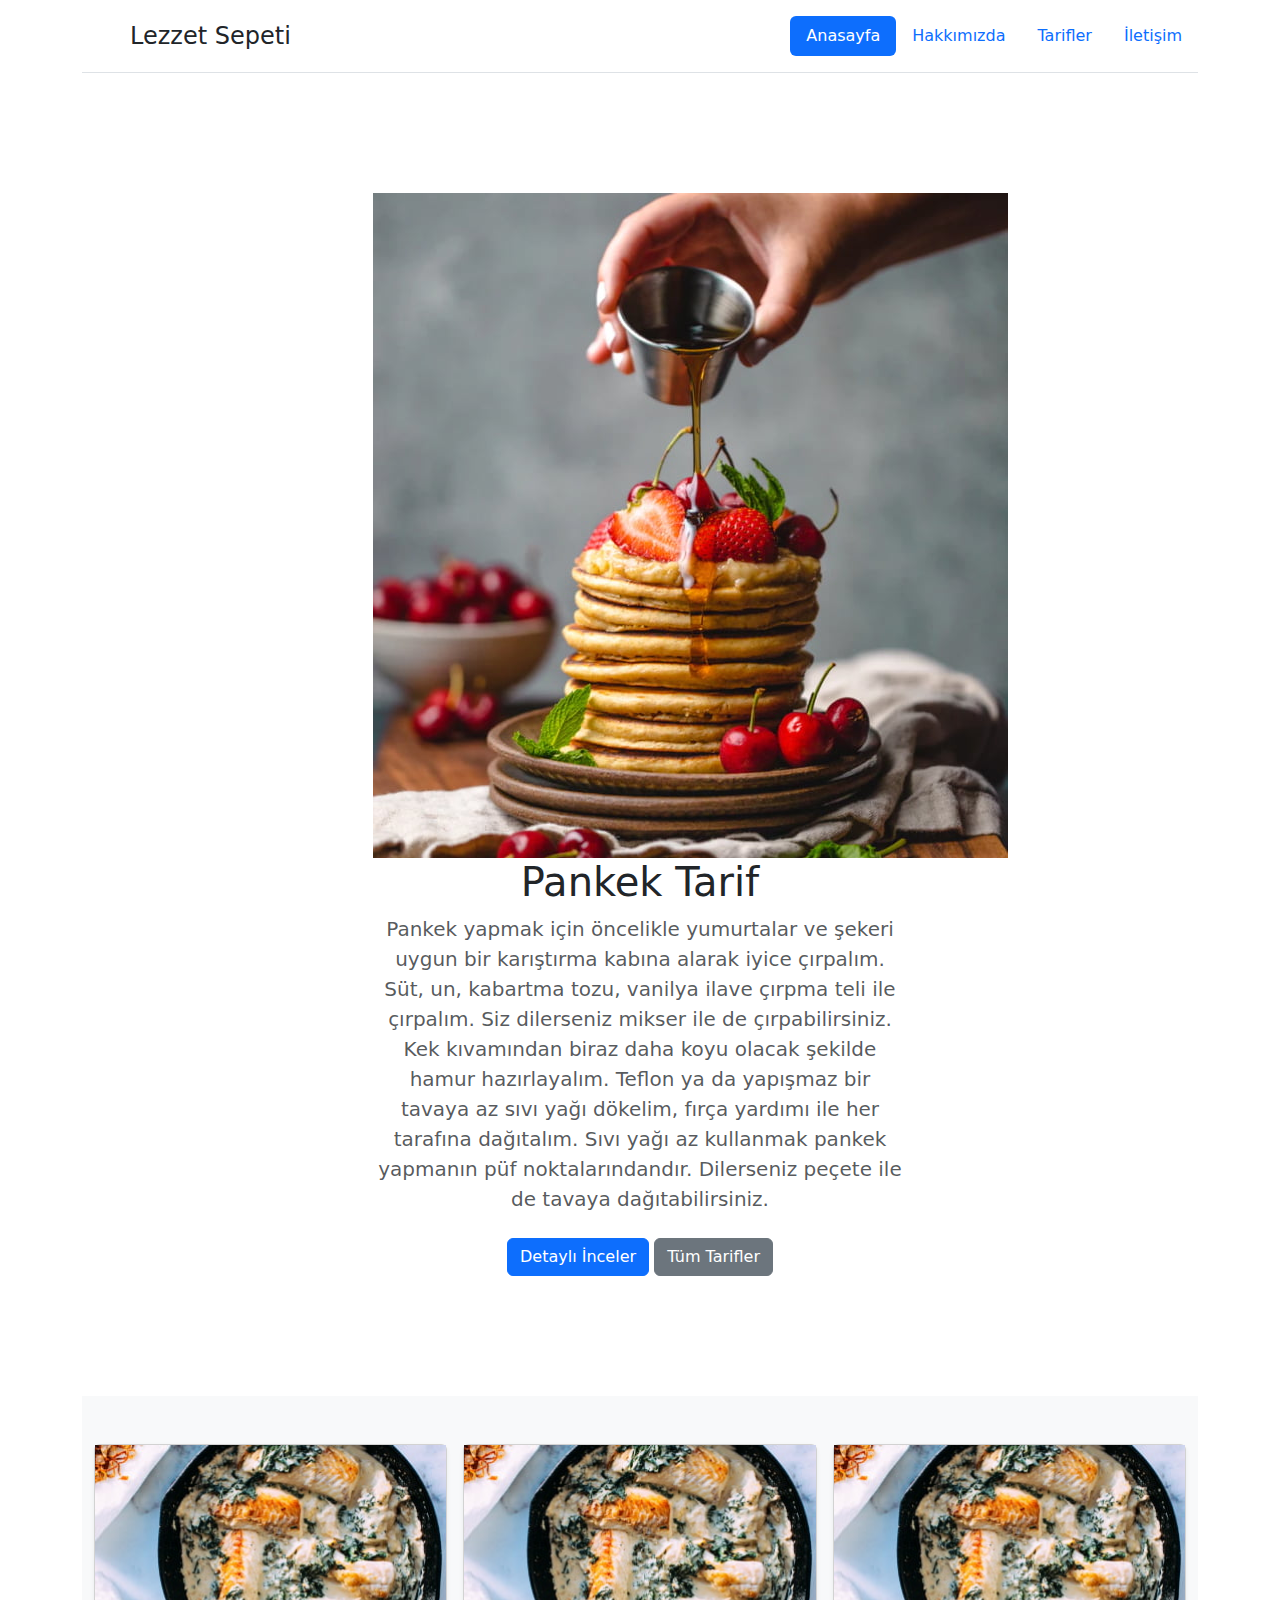
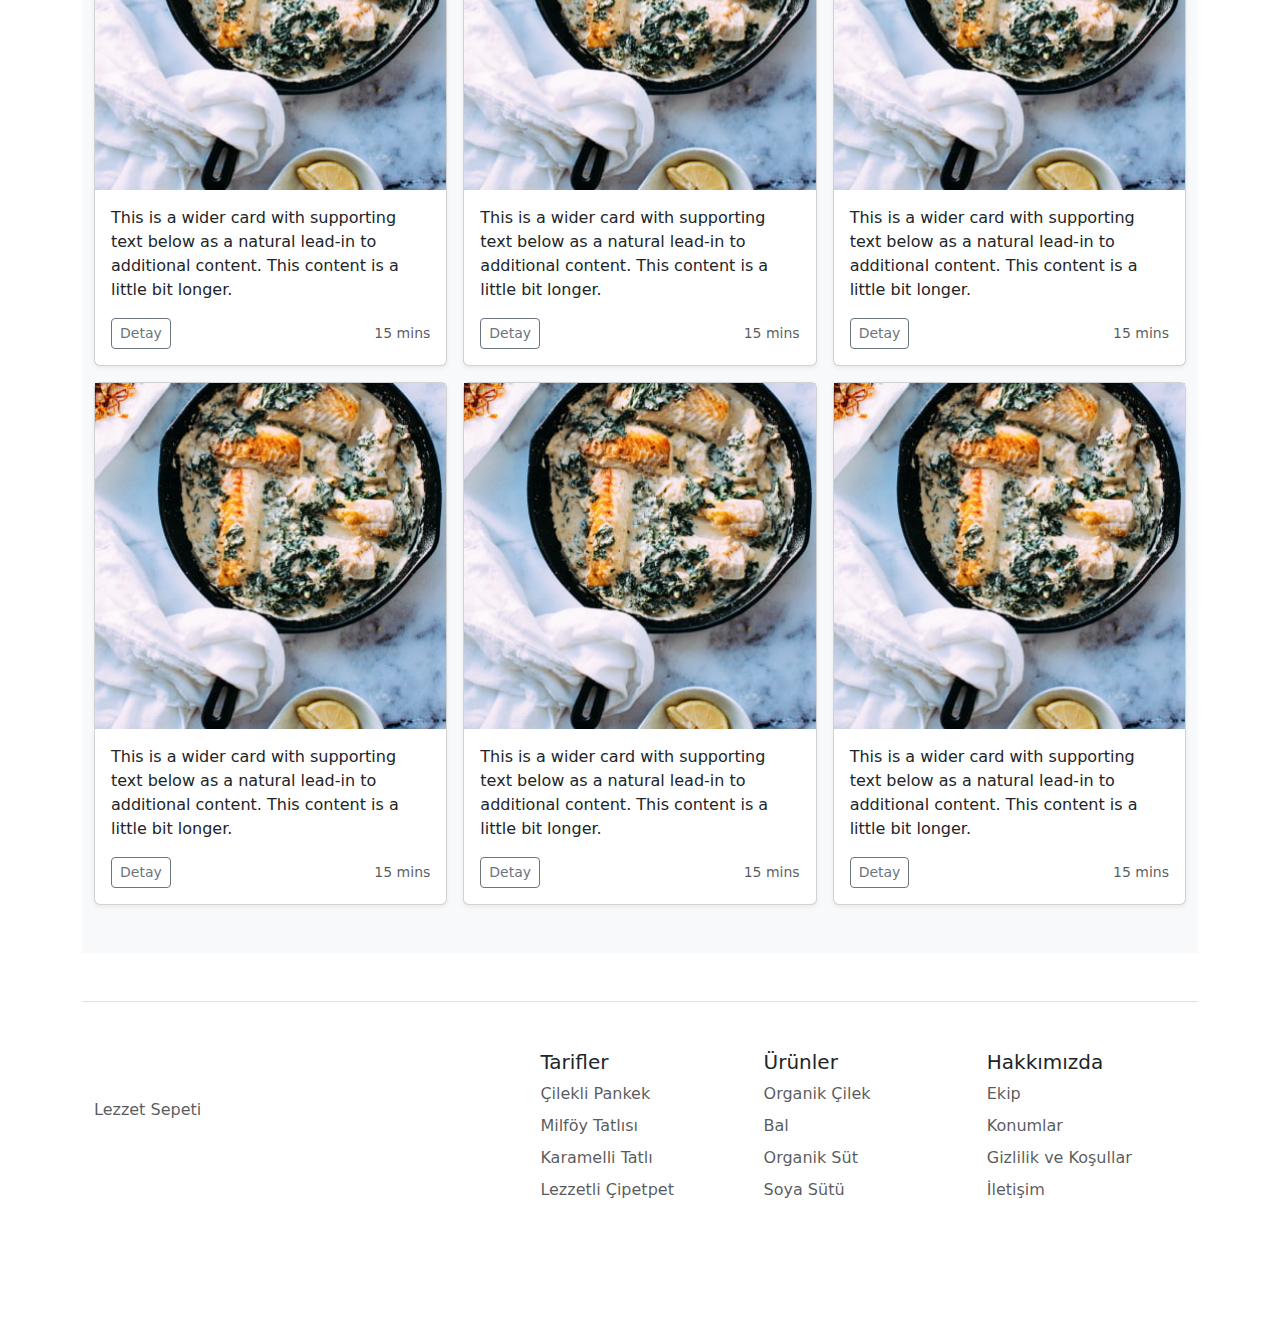
<file: index.html>
<!DOCTYPE html>
<html lang="tr">
<head>
    <meta charset="UTF-8">
    <meta http-equiv="X-UA-Compatible" content="IE=edge">
    <meta name="viewport" content="width=device-width, initial-scale=1.0">
    <link rel="stylesheet" href="css/bootstrap.min.css">
    <link rel="stylesheet" href="css/boostrap.css">
    <title>Anasayfa</title>
</head>
<body>
    <!-- container -->
    <div class="container">

        <!-- header -->
        <header class="d-flex flex-wrap justify-content-center py-3 mb-4 border-bottom">
            <a href="index.html" class="d-flex align-items-center mb-3 mb-md-0 me-md-auto text-dark text-decoration-none">
              <svg class="bi me-2" width="40" height="32"><use xlink:href="#bootstrap"></use></svg>
              <span class="fs-4">Lezzet Sepeti</span>
            </a>
      
            <ul class="nav nav-pills">
              <li class="nav-item"><a href="index.html" class="nav-link active" aria-current="page">Anasayfa</a></li>
              <li class="nav-item"><a href="#" class="nav-link">Hakkımızda</a></li>
              <li class="nav-item"><a href="tarifler.html" class="nav-link">Tarifler</a></li>
              <li class="nav-item"><a href="#" class="nav-link">İletişim</a></li>
            </ul>
        </header>
        <!-- header bitis -->

        <!-- main -->
        <main>

            <section class="py-5 text-center container">
                <div class="row py-lg-5">
                    <div class="col-lg-6 col-md-8 mx-auto">
                        <img src="img/pancake.jpg" alt="">
                        <h1 class="fw-light">Pankek Tarif</h1>
                        <p class="lead text-muted">Pankek yapmak için öncelikle yumurtalar ve şekeri uygun bir karıştırma kabına alarak iyice çırpalım.
                            Süt, un, kabartma tozu, vanilya ilave çırpma teli ile çırpalım. Siz dilerseniz mikser ile de çırpabilirsiniz. Kek kıvamından biraz daha koyu olacak şekilde hamur hazırlayalım.
                            Teflon ya da yapışmaz bir tavaya az sıvı yağı dökelim, fırça yardımı ile her tarafına dağıtalım. Sıvı yağı az kullanmak pankek yapmanın püf noktalarındandır. Dilerseniz peçete ile de tavaya dağıtabilirsiniz.
                        </p>
                        <p>
                            <a href="#" class="btn btn-primary my-2">Detaylı İnceler</a>
                            <a href="#" class="btn btn-secondary my-2">Tüm Tarifler</a>
                        </p>
                    </div>
                </div>
            </section>
          
            <div class="album py-5 bg-light">
                <div class="container">
                    <div class="row row-cols-1 row-cols-sm-2 row-cols-md-3 g-3">
            
                        <div class="col">
                            <div class="card shadow-sm">
                                <img src="img/alfredo-sauce.jpg" alt="">
                                <div class="card-body">
                                    <p class="card-text">This is a wider card with supporting text below as a natural lead-in to additional content. This content is a little bit longer.</p>
                                    <div class="d-flex justify-content-between align-items-center">
                                        <div class="btn-group">
                                            <button type="button" class="btn btn-sm btn-outline-secondary">Detay</button>
                                        </div>
                                        <small class="text-muted">15 mins</small>
                                    </div>
                                </div>
                            </div>
                        </div>

                        <div class="col">
                            <div class="card shadow-sm">
                                <img src="img/alfredo-sauce.jpg" alt="">
                                <div class="card-body">
                                    <p class="card-text">This is a wider card with supporting text below as a natural lead-in to additional content. This content is a little bit longer.</p>
                                    <div class="d-flex justify-content-between align-items-center">
                                        <div class="btn-group">
                                            <button type="button" class="btn btn-sm btn-outline-secondary">Detay</button>
                                        </div>
                                        <small class="text-muted">15 mins</small>
                                    </div>
                                </div>
                            </div>
                        </div>

                        <div class="col">
                            <div class="card shadow-sm">
                                <img src="img/alfredo-sauce.jpg" alt="">
                                <div class="card-body">
                                    <p class="card-text">This is a wider card with supporting text below as a natural lead-in to additional content. This content is a little bit longer.</p>
                                    <div class="d-flex justify-content-between align-items-center">
                                        <div class="btn-group">
                                            <button type="button" class="btn btn-sm btn-outline-secondary">Detay</button>
                                        </div>
                                        <small class="text-muted">15 mins</small>
                                    </div>
                                </div>
                            </div>
                        </div>
                
                        <div class="col">
                            <div class="card shadow-sm">
                                <img src="img/alfredo-sauce.jpg" alt="">
                                <div class="card-body">
                                    <p class="card-text">This is a wider card with supporting text below as a natural lead-in to additional content. This content is a little bit longer.</p>
                                    <div class="d-flex justify-content-between align-items-center">
                                        <div class="btn-group">
                                            <button type="button" class="btn btn-sm btn-outline-secondary">Detay</button>
                                        </div>
                                        <small class="text-muted">15 mins</small>
                                    </div>
                                </div>
                            </div>
                        </div>

                        <div class="col">
                            <div class="card shadow-sm">
                                <img src="img/alfredo-sauce.jpg" alt="">
                                <div class="card-body">
                                    <p class="card-text">This is a wider card with supporting text below as a natural lead-in to additional content. This content is a little bit longer.</p>
                                    <div class="d-flex justify-content-between align-items-center">
                                        <div class="btn-group">
                                            <button type="button" class="btn btn-sm btn-outline-secondary">Detay</button>
                                        </div>
                                        <small class="text-muted">15 mins</small>
                                    </div>
                                </div>
                            </div>
                        </div>
                        <div class="col">
                            <div class="card shadow-sm">
                                <img src="img/alfredo-sauce.jpg" alt="">
                                <div class="card-body">
                                    <p class="card-text">This is a wider card with supporting text below as a natural lead-in to additional content. This content is a little bit longer.</p>
                                    <div class="d-flex justify-content-between align-items-center">
                                        <div class="btn-group">
                                            <button type="button" class="btn btn-sm btn-outline-secondary">Detay</button>
                                        </div>
                                        <small class="text-muted">15 mins</small>
                                    </div>
                                </div>
                            </div>
                        </div>
                    
                    </div>
                </div>
            </div>

        </main>
        <!-- main bitis -->

        <!-- footer -->
        <footer class="row row-cols-1 row-cols-sm-2 row-cols-md-5 py-5 my-5 border-top m-auto">
            <div class="col mb-3">
              <a href="/" class="d-flex align-items-center mb-3 link-dark text-decoration-none">
                <svg class="bi me-2" width="40" height="32"><use xlink:href="#bootstrap"></use></svg>
              </a>
              <p class="text-muted">Lezzet Sepeti</p>
            </div>
        
            <div class="col mb-3">
        
            </div>
        
            <div class="col mb-3">
              <h5>Tarifler</h5>

              <ul class="nav flex-column">
                <li class="nav-item mb-2"><a href="#" class="nav-link p-0 text-muted">Çilekli Pankek</a></li>
                <li class="nav-item mb-2"><a href="#" class="nav-link p-0 text-muted">Milföy Tatlısı</a></li>
                <li class="nav-item mb-2"><a href="#" class="nav-link p-0 text-muted">Karamelli Tatlı</a></li>
                <li class="nav-item mb-2"><a href="#" class="nav-link p-0 text-muted">Lezzetli Çipetpet</a></li>
              </ul>
            </div>
        
            <div class="col mb-3">
              <h5>Ürünler</h5>

              <ul class="nav flex-column">
                <li class="nav-item mb-2"><a href="#" class="nav-link p-0 text-muted">Organik Çilek</a></li>
                <li class="nav-item mb-2"><a href="#" class="nav-link p-0 text-muted">Bal</a></li>
                <li class="nav-item mb-2"><a href="#" class="nav-link p-0 text-muted">Organik Süt</a></li>
                <li class="nav-item mb-2"><a href="#" class="nav-link p-0 text-muted">Soya Sütü</a></li>
              </ul>
            </div>
        
            <div class="col mb-3">
              <h5>Hakkımızda</h5>

              <ul class="nav flex-column">
                <li class="nav-item mb-2"><a href="#" class="nav-link p-0 text-muted">Ekip</a></li>
                <li class="nav-item mb-2"><a href="#" class="nav-link p-0 text-muted">Konumlar</a></li>
                <li class="nav-item mb-2"><a href="#" class="nav-link p-0 text-muted">Gizlilik ve Koşullar</a></li>
                <li class="nav-item mb-2"><a href="#" class="nav-link p-0 text-muted">İletişim</a></li>
              </ul>
            </div>
        </footer>
        <!-- footer bitis -->

    </div>
    <!-- container bitis-->
    
</body>
</html>
</file>
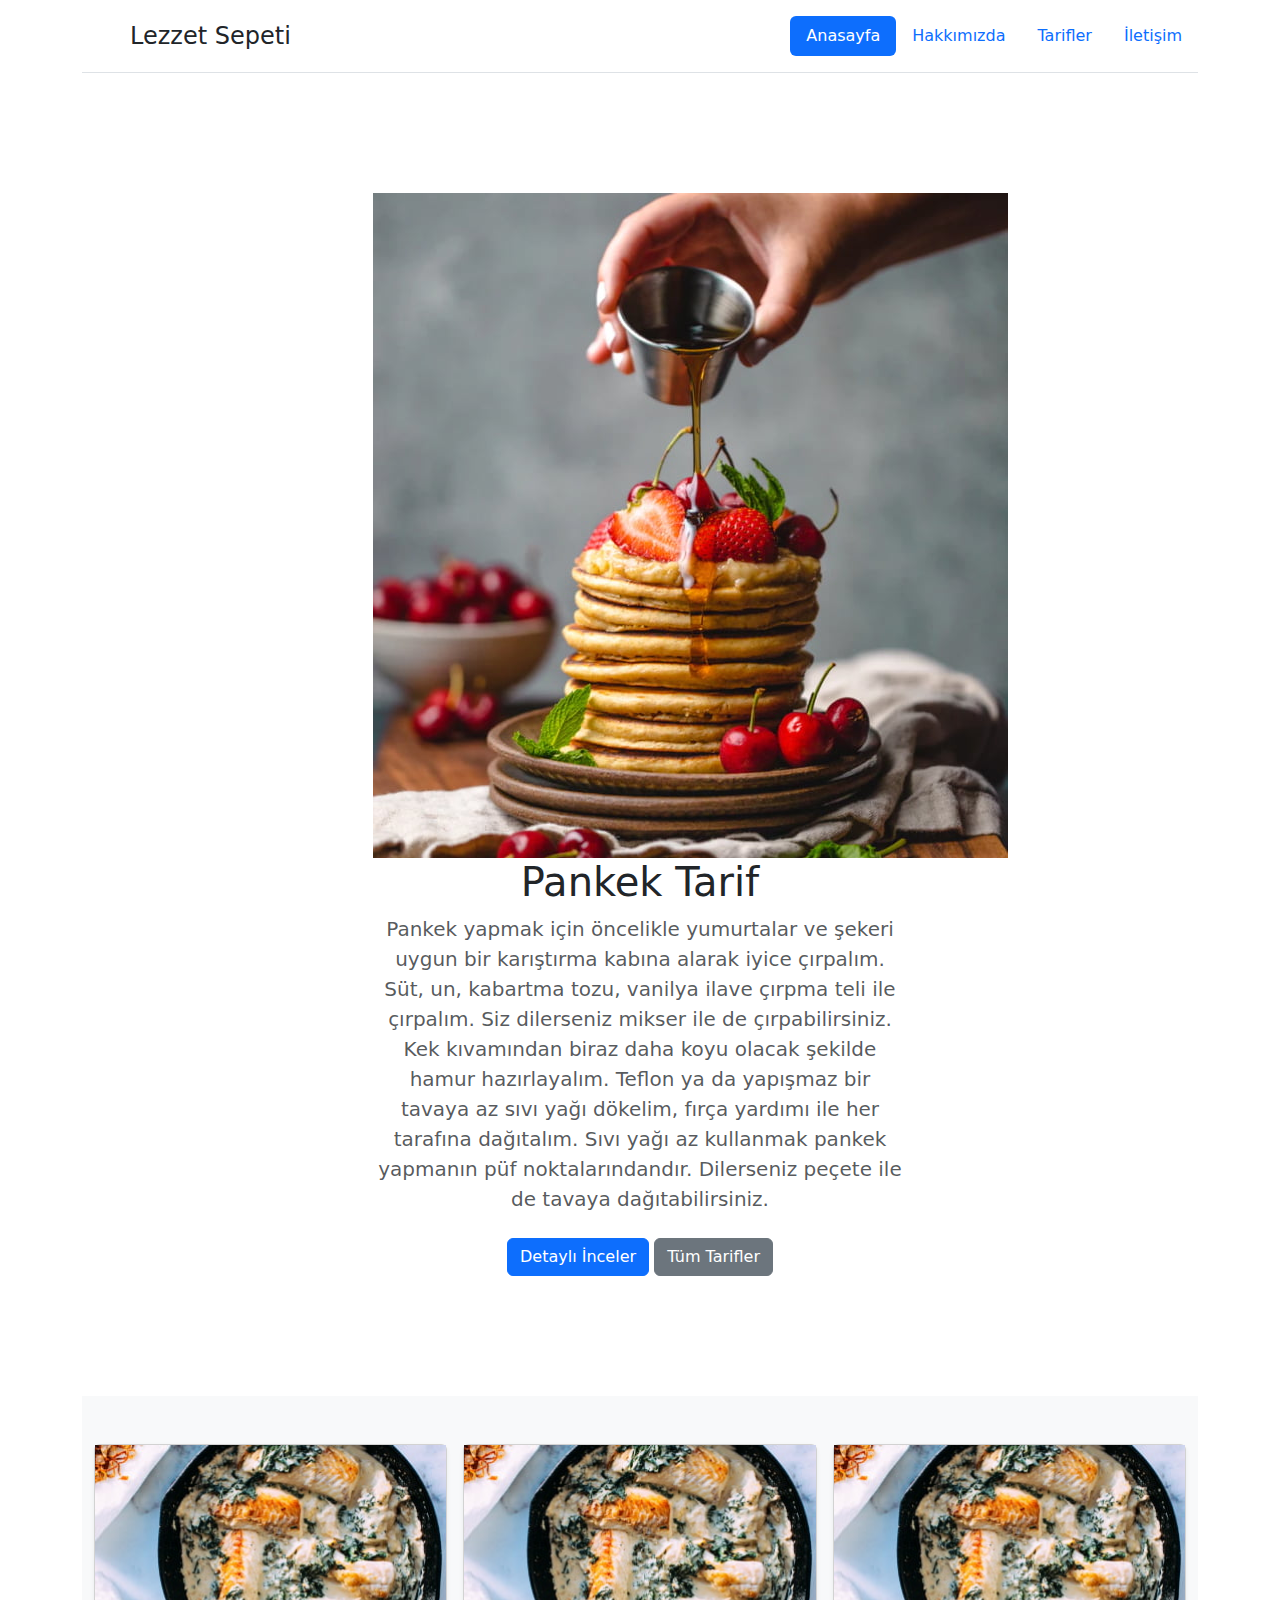
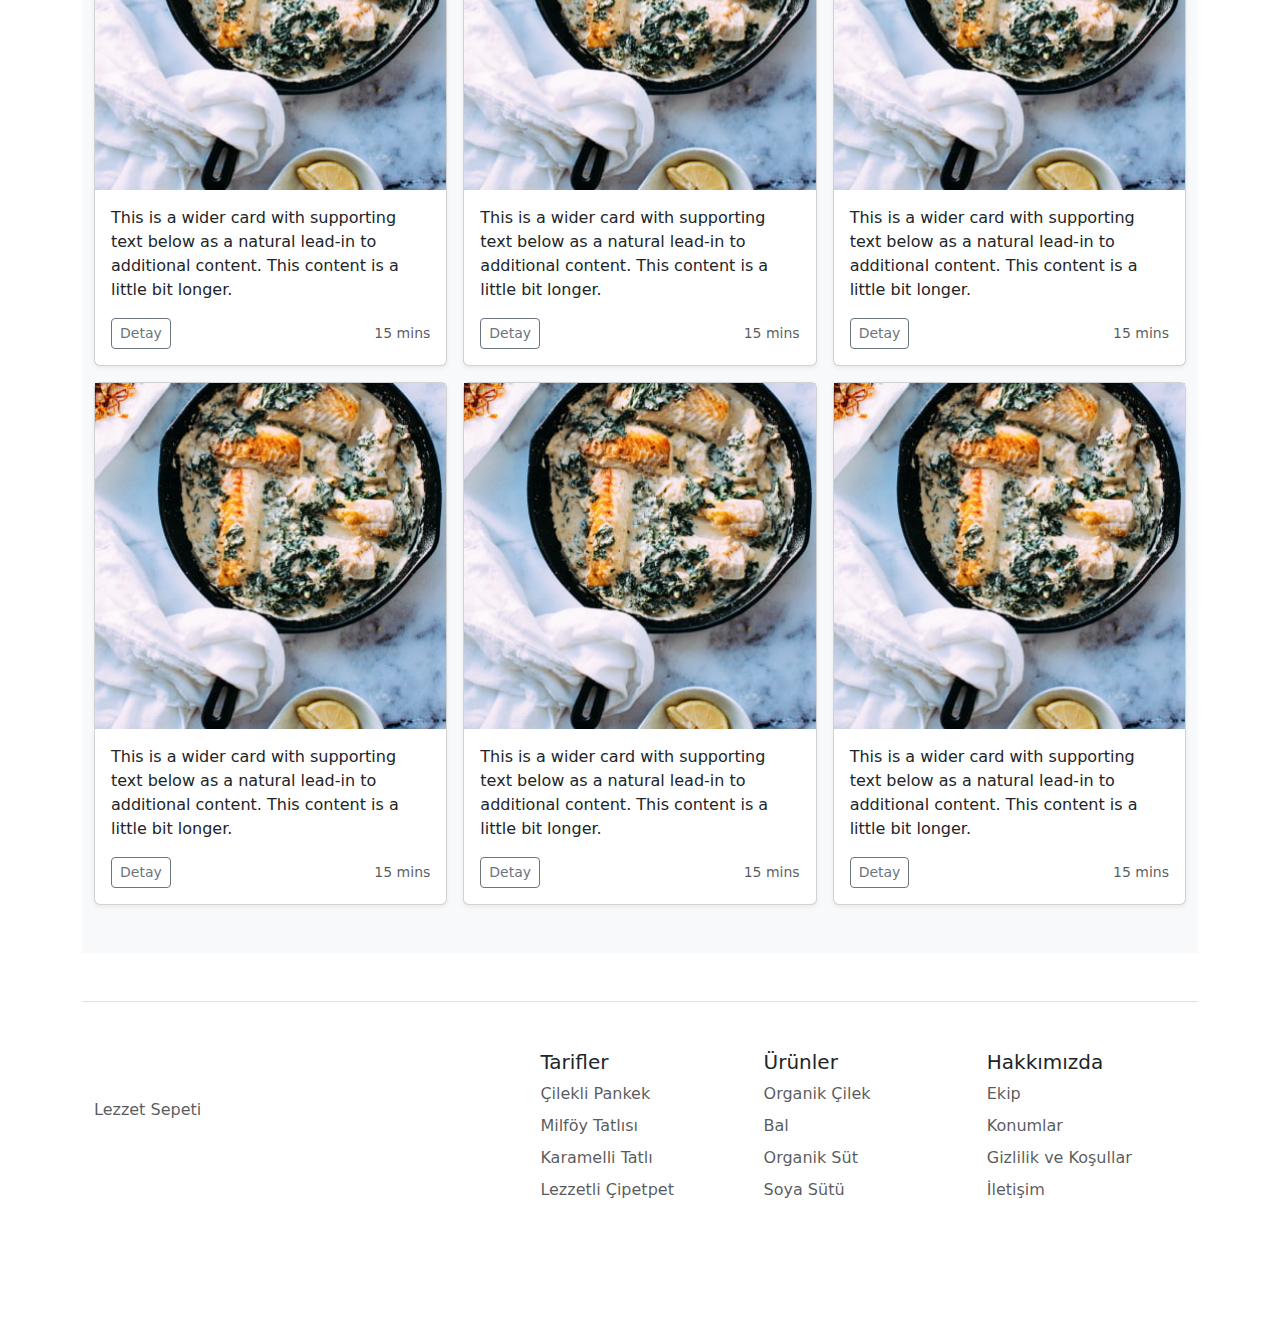
<file: anasayfa.html>
<!DOCTYPE html>
<html lang="tr">
<head>
    <meta charset="UTF-8">
    <meta http-equiv="X-UA-Compatible" content="IE=edge">
    <meta name="viewport" content="width=device-width, initial-scale=1.0">
    <link rel="stylesheet" href="css/bootstrap.min.css">
    <link rel="stylesheet" href="css/boostrap.css">
    <title>Anasayfa</title>
</head>
<body>
    <!-- container -->
    <div class="container">

        <!-- header -->
        <header class="d-flex flex-wrap justify-content-center py-3 mb-4 border-bottom">
            <a href="anasayfa.html" class="d-flex align-items-center mb-3 mb-md-0 me-md-auto text-dark text-decoration-none">
              <svg class="bi me-2" width="40" height="32"><use xlink:href="#bootstrap"></use></svg>
              <span class="fs-4">Lezzet Sepeti</span>
            </a>
      
            <ul class="nav nav-pills">
              <li class="nav-item"><a href="anasayfa.html" class="nav-link active" aria-current="page">Anasayfa</a></li>
              <li class="nav-item"><a href="#" class="nav-link">Hakkımızda</a></li>
              <li class="nav-item"><a href="tarifler.html" class="nav-link">Tarifler</a></li>
              <li class="nav-item"><a href="#" class="nav-link">İletişim</a></li>
            </ul>
        </header>
        <!-- header bitis -->

        <!-- main -->
        <main>

            <section class="py-5 text-center container">
                <div class="row py-lg-5">
                    <div class="col-lg-6 col-md-8 mx-auto">
                        <img src="img/pancake.jpg" alt="">
                        <h1 class="fw-light">Pankek Tarif</h1>
                        <p class="lead text-muted">Pankek yapmak için öncelikle yumurtalar ve şekeri uygun bir karıştırma kabına alarak iyice çırpalım.
                            Süt, un, kabartma tozu, vanilya ilave çırpma teli ile çırpalım. Siz dilerseniz mikser ile de çırpabilirsiniz. Kek kıvamından biraz daha koyu olacak şekilde hamur hazırlayalım.
                            Teflon ya da yapışmaz bir tavaya az sıvı yağı dökelim, fırça yardımı ile her tarafına dağıtalım. Sıvı yağı az kullanmak pankek yapmanın püf noktalarındandır. Dilerseniz peçete ile de tavaya dağıtabilirsiniz.
                        </p>
                        <p>
                            <a href="#" class="btn btn-primary my-2">Detaylı İnceler</a>
                            <a href="#" class="btn btn-secondary my-2">Tüm Tarifler</a>
                        </p>
                    </div>
                </div>
            </section>
          
            <div class="album py-5 bg-light">
                <div class="container">
                    <div class="row row-cols-1 row-cols-sm-2 row-cols-md-3 g-3">
            
                        <div class="col">
                            <div class="card shadow-sm">
                                <img src="img/alfredo-sauce.jpg" alt="">
                                <div class="card-body">
                                    <p class="card-text">This is a wider card with supporting text below as a natural lead-in to additional content. This content is a little bit longer.</p>
                                    <div class="d-flex justify-content-between align-items-center">
                                        <div class="btn-group">
                                            <button type="button" class="btn btn-sm btn-outline-secondary">Detay</button>
                                        </div>
                                        <small class="text-muted">15 mins</small>
                                    </div>
                                </div>
                            </div>
                        </div>

                        <div class="col">
                            <div class="card shadow-sm">
                                <img src="img/alfredo-sauce.jpg" alt="">
                                <div class="card-body">
                                    <p class="card-text">This is a wider card with supporting text below as a natural lead-in to additional content. This content is a little bit longer.</p>
                                    <div class="d-flex justify-content-between align-items-center">
                                        <div class="btn-group">
                                            <button type="button" class="btn btn-sm btn-outline-secondary">Detay</button>
                                        </div>
                                        <small class="text-muted">15 mins</small>
                                    </div>
                                </div>
                            </div>
                        </div>

                        <div class="col">
                            <div class="card shadow-sm">
                                <img src="img/alfredo-sauce.jpg" alt="">
                                <div class="card-body">
                                    <p class="card-text">This is a wider card with supporting text below as a natural lead-in to additional content. This content is a little bit longer.</p>
                                    <div class="d-flex justify-content-between align-items-center">
                                        <div class="btn-group">
                                            <button type="button" class="btn btn-sm btn-outline-secondary">Detay</button>
                                        </div>
                                        <small class="text-muted">15 mins</small>
                                    </div>
                                </div>
                            </div>
                        </div>
                
                        <div class="col">
                            <div class="card shadow-sm">
                                <img src="img/alfredo-sauce.jpg" alt="">
                                <div class="card-body">
                                    <p class="card-text">This is a wider card with supporting text below as a natural lead-in to additional content. This content is a little bit longer.</p>
                                    <div class="d-flex justify-content-between align-items-center">
                                        <div class="btn-group">
                                            <button type="button" class="btn btn-sm btn-outline-secondary">Detay</button>
                                        </div>
                                        <small class="text-muted">15 mins</small>
                                    </div>
                                </div>
                            </div>
                        </div>

                        <div class="col">
                            <div class="card shadow-sm">
                                <img src="img/alfredo-sauce.jpg" alt="">
                                <div class="card-body">
                                    <p class="card-text">This is a wider card with supporting text below as a natural lead-in to additional content. This content is a little bit longer.</p>
                                    <div class="d-flex justify-content-between align-items-center">
                                        <div class="btn-group">
                                            <button type="button" class="btn btn-sm btn-outline-secondary">Detay</button>
                                        </div>
                                        <small class="text-muted">15 mins</small>
                                    </div>
                                </div>
                            </div>
                        </div>
                        <div class="col">
                            <div class="card shadow-sm">
                                <img src="img/alfredo-sauce.jpg" alt="">
                                <div class="card-body">
                                    <p class="card-text">This is a wider card with supporting text below as a natural lead-in to additional content. This content is a little bit longer.</p>
                                    <div class="d-flex justify-content-between align-items-center">
                                        <div class="btn-group">
                                            <button type="button" class="btn btn-sm btn-outline-secondary">Detay</button>
                                        </div>
                                        <small class="text-muted">15 mins</small>
                                    </div>
                                </div>
                            </div>
                        </div>
                    
                    </div>
                </div>
            </div>

        </main>
        <!-- main bitis -->

        <!-- footer -->
        <footer class="row row-cols-1 row-cols-sm-2 row-cols-md-5 py-5 my-5 border-top m-auto">
            <div class="col mb-3">
              <a href="/" class="d-flex align-items-center mb-3 link-dark text-decoration-none">
                <svg class="bi me-2" width="40" height="32"><use xlink:href="#bootstrap"></use></svg>
              </a>
              <p class="text-muted">Lezzet Sepeti</p>
            </div>
        
            <div class="col mb-3">
        
            </div>
        
            <div class="col mb-3">
              <h5>Tarifler</h5>

              <ul class="nav flex-column">
                <li class="nav-item mb-2"><a href="#" class="nav-link p-0 text-muted">Çilekli Pankek</a></li>
                <li class="nav-item mb-2"><a href="#" class="nav-link p-0 text-muted">Milföy Tatlısı</a></li>
                <li class="nav-item mb-2"><a href="#" class="nav-link p-0 text-muted">Karamelli Tatlı</a></li>
                <li class="nav-item mb-2"><a href="#" class="nav-link p-0 text-muted">Lezzetli Çipetpet</a></li>
              </ul>
            </div>
        
            <div class="col mb-3">
              <h5>Ürünler</h5>

              <ul class="nav flex-column">
                <li class="nav-item mb-2"><a href="#" class="nav-link p-0 text-muted">Organik Çilek</a></li>
                <li class="nav-item mb-2"><a href="#" class="nav-link p-0 text-muted">Bal</a></li>
                <li class="nav-item mb-2"><a href="#" class="nav-link p-0 text-muted">Organik Süt</a></li>
                <li class="nav-item mb-2"><a href="#" class="nav-link p-0 text-muted">Soya Sütü</a></li>
              </ul>
            </div>
        
            <div class="col mb-3">
              <h5>Hakkımızda</h5>

              <ul class="nav flex-column">
                <li class="nav-item mb-2"><a href="#" class="nav-link p-0 text-muted">Ekip</a></li>
                <li class="nav-item mb-2"><a href="#" class="nav-link p-0 text-muted">Konumlar</a></li>
                <li class="nav-item mb-2"><a href="#" class="nav-link p-0 text-muted">Gizlilik ve Koşullar</a></li>
                <li class="nav-item mb-2"><a href="#" class="nav-link p-0 text-muted">İletişim</a></li>
              </ul>
            </div>
        </footer>
        <!-- footer bitis -->

    </div>
    <!-- container bitis-->
    
</body>
</html>
</file>
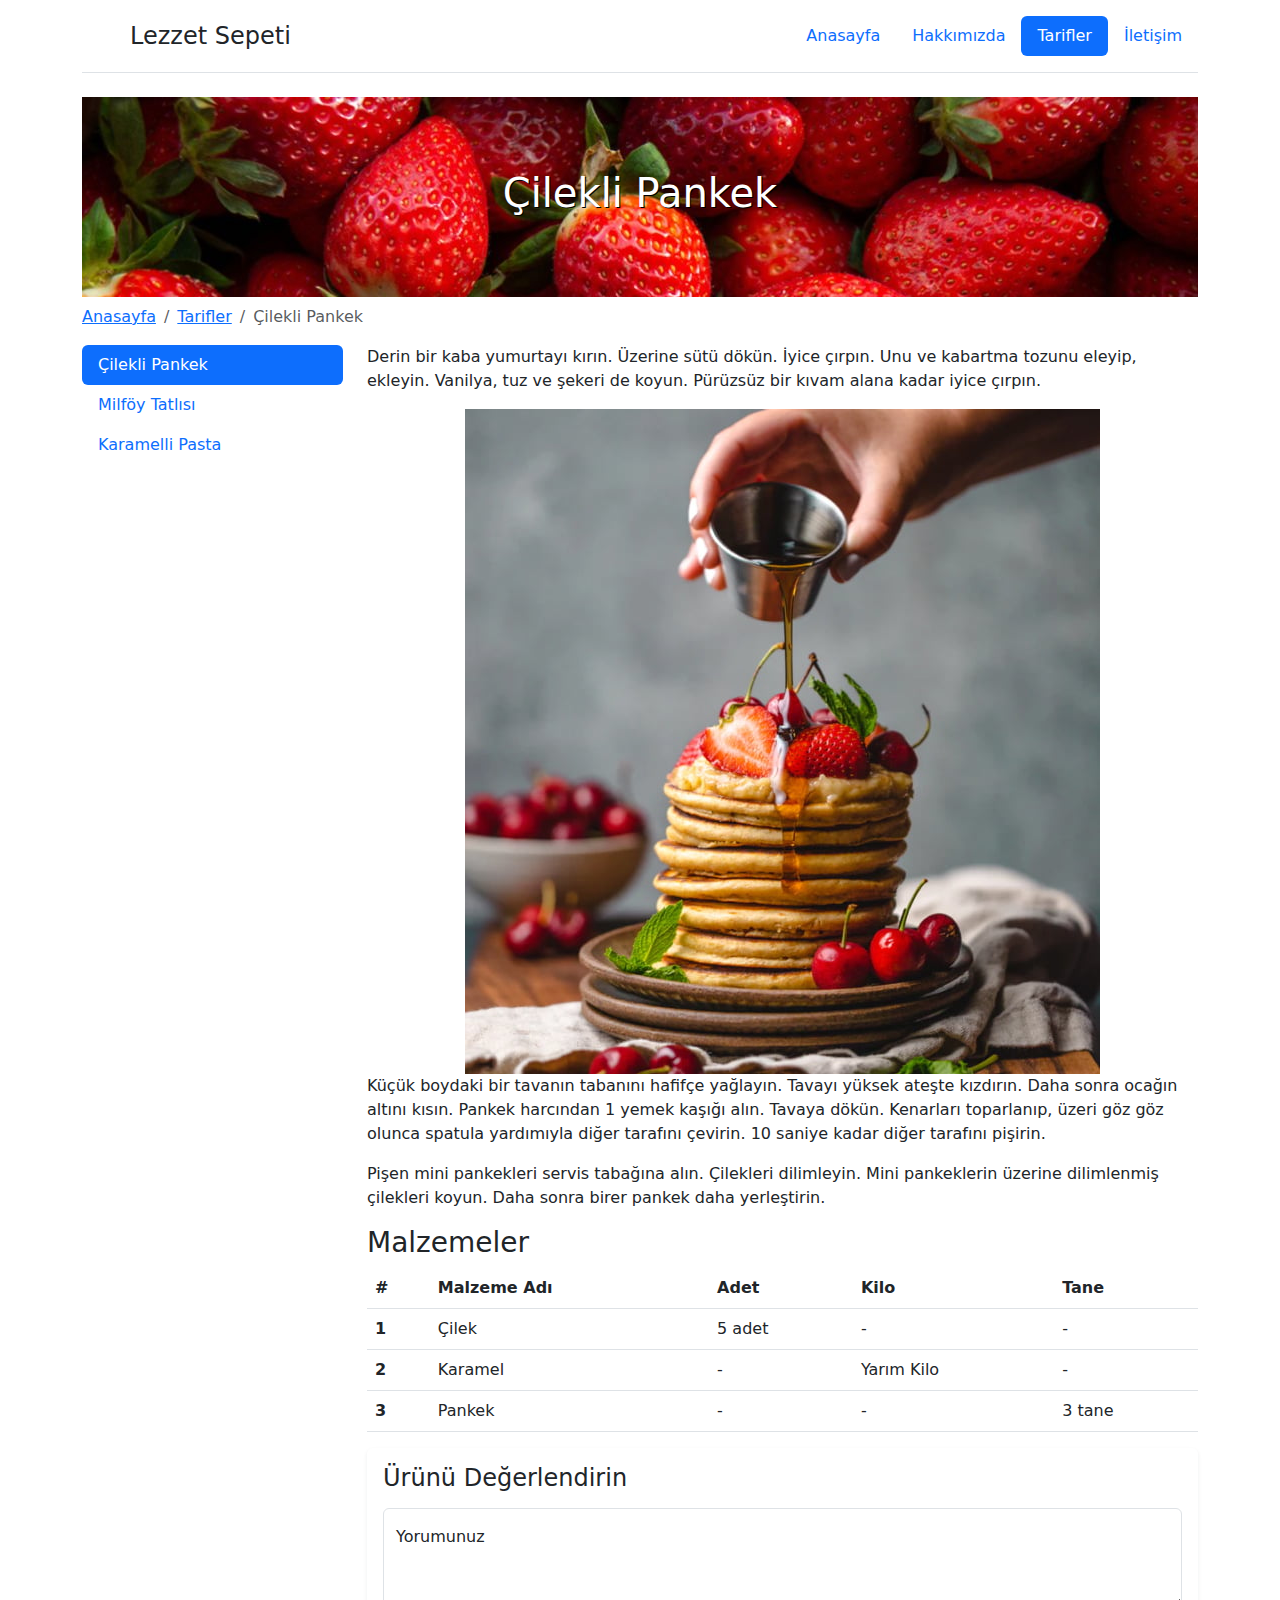
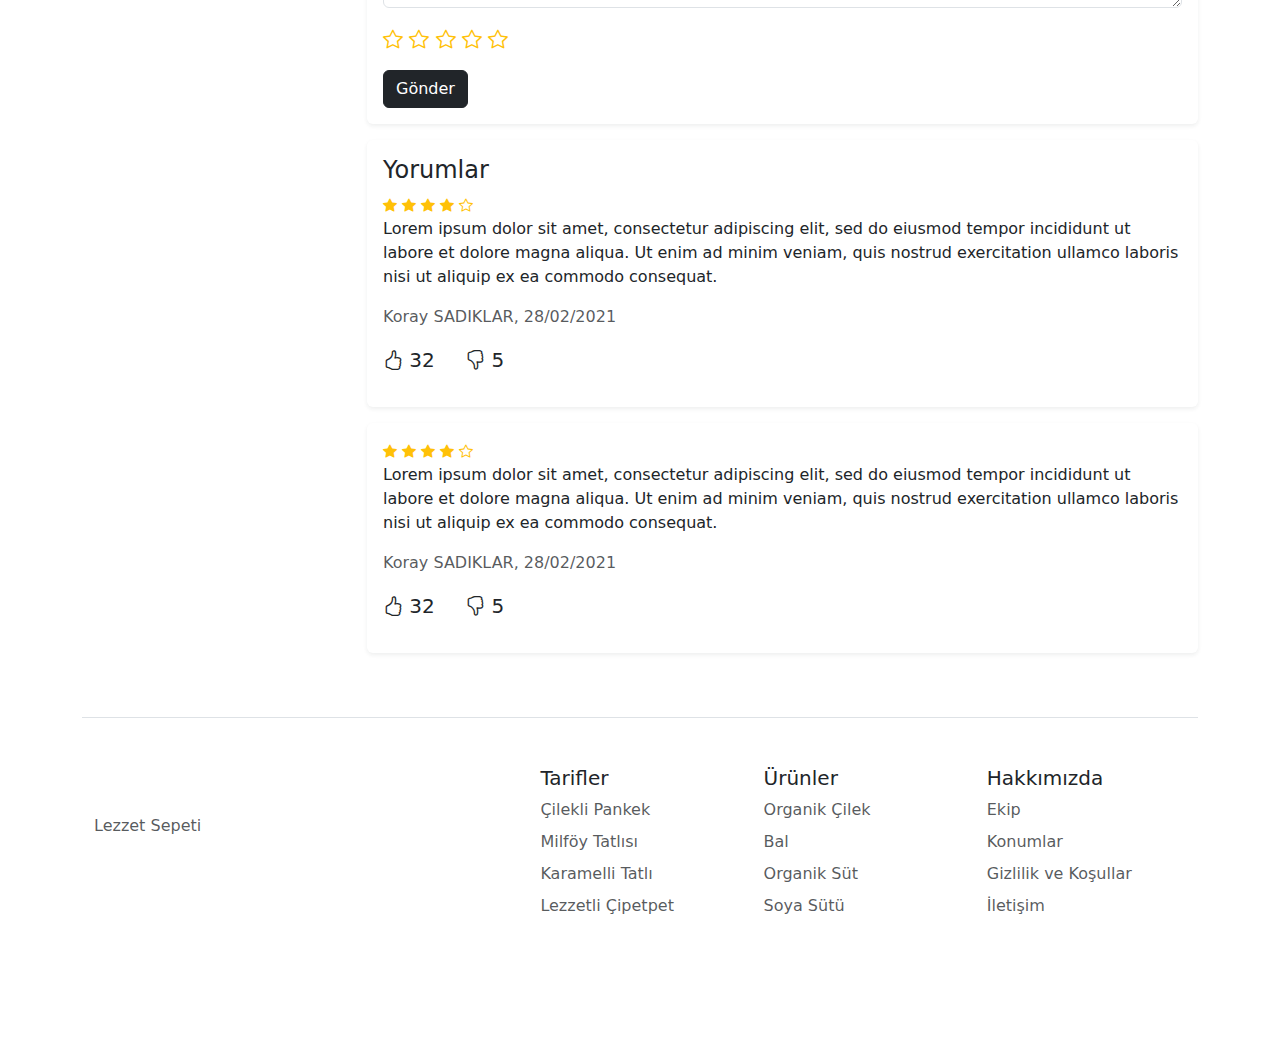
<file: tarifler.html>
<!DOCTYPE html>
<html lang="tr">
<head>
    <meta charset="UTF-8">
    <meta http-equiv="X-UA-Compatible" content="IE=edge">
    <meta name="viewport" content="width=device-width, initial-scale=1.0">
    <link href="https://cdn.jsdelivr.net/npm/bootstrap@5.0.0-beta2/dist/css/bootstrap.min.css" rel="stylesheet" integrity="sha384-BmbxuPwQa2lc/FVzBcNJ7UAyJxM6wuqIj61tLrc4wSX0szH/Ev+nYRRuWlolflfl" crossorigin="anonymous">
    <link rel="stylesheet" href="https://cdn.jsdelivr.net/npm/bootstrap-icons@1.4.0/font/bootstrap-icons.css">
    <link rel="stylesheet" href="css/bootstrap.min.css">
    <link rel="stylesheet" href="css/boostrap.css">
    <title>Tarifler</title>
</head>
<body>
    <!-- container -->
    <div class="container">

        <!-- header -->
        <header class="d-flex flex-wrap justify-content-center py-3 mb-4 border-bottom">
            <a href="index.html" class="d-flex align-items-center mb-3 mb-md-0 me-md-auto text-dark text-decoration-none">
              <svg class="bi me-2" width="40" height="32"><use xlink:href="#bootstrap"></use></svg>
              <span class="fs-4">Lezzet Sepeti</span>
            </a>
      
            <ul class="nav nav-pills">
              <li class="nav-item"><a href="index.html" class="nav-link" aria-current="page">Anasayfa</a></li>
              <li class="nav-item"><a href="#" class="nav-link">Hakkımızda</a></li>
              <li class="nav-item"><a href="tarifler.html" class="nav-link active">Tarifler</a></li>
              <li class="nav-item"><a href="#" class="nav-link">İletişim</a></li>
            </ul>
        </header>
        <!-- header bitis -->

        <!-- navbar -->
        <div class="headLine mb-2">
          <h1 class="text-center">Çilekli Pankek</h1>
        </div>
        <!-- navbar bitis -->


        <!-- breadcrump -->
        <nav aria-label="breadcrumb">
          <ol class="breadcrumb">
            <li class="breadcrumb-item"><a href="#">Anasayfa</a></li>
            <li class="breadcrumb-item"><a href="#">Tarifler</a></li>
            <li class="breadcrumb-item active" aria-current="page">Çilekli Pankek</li>
          </ol>
        </nav>


        <div class="row">


          <div class="col-3">

            <ul class="nav flex-column nav-pills nav-fill">
              <li class="nav-item text-start">
                  <a class="nav-link active" aria-current="page" href="#">Çilekli Pankek</a>
              </li>
              <li class="nav-item text-start">
                  <a class="nav-link" href="#">Milföy Tatlısı</a>
              </li>
              <li class="nav-item text-start">
                  <a class="nav-link" href="#">Karamelli Pasta</a>
              </li>
            </ul>

          </div>

          <div class="col-9">
            <p>
              Derin bir kaba yumurtayı kırın. Üzerine sütü dökün. İyice çırpın. Unu ve kabartma tozunu eleyip, ekleyin. Vanilya, tuz ve şekeri de koyun. Pürüzsüz bir kıvam alana kadar iyice çırpın.
            </p>

            <div class="text-center">
              <img src="img/pancake.jpg" alt="">
            </div>

            <p>
              Küçük boydaki bir tavanın tabanını hafifçe yağlayın. Tavayı yüksek ateşte kızdırın. Daha sonra ocağın altını kısın. Pankek harcından 1 yemek kaşığı alın. Tavaya dökün. Kenarları toparlanıp, üzeri göz göz olunca spatula yardımıyla diğer tarafını çevirin. 10 saniye kadar diğer tarafını pişirin.
            </p>

            <p>
              Pişen mini pankekleri servis tabağına alın. Çilekleri dilimleyin. Mini pankeklerin üzerine dilimlenmiş çilekleri koyun. Daha sonra birer pankek daha yerleştirin. 
            </p>

            <h3>Malzemeler</h3>
            <table class="table">
              <thead>
                <tr>
                  <th scope="col">#</th>
                  <th scope="col">Malzeme Adı</th>
                  <th scope="col">Adet</th>
                  <th scope="col">Kilo</th>
                  <th scope="col">Tane</th>
                </tr>
              </thead>
              <tbody>
                <tr>
                  <th scope="row">1</th>
                  <td>Çilek</td>
                  <td>5 adet</td>
                  <td>-</td>
                  <td>-</td>
                </tr>
                <tr>
                  <th scope="row">2</th>
                  <td>Karamel</td>
                  <td>-</td>
                  <td>Yarım Kilo</td>
                  <td>-</td>
                </tr>
                <tr>
                  <th scope="row">3</th>
                  <td>Pankek</td>
                  <td>-</td>
                  <td>-</td>
                  <td>3 tane</td>
                </tr>
              </tbody>
            </table>


          </div>
        </div>
        <!-- breadcrump bitis -->

        <!-- comments -->
        <div class="row">

          <div class="col-3"></div>

          <div class="col-9 m-auto">

            <div class="card border-0 shadow-sm mb-3">
                <div class="card-body">

                    <form method="get">

                        <h4 class="mb-3">Ürünü Değerlendirin</h4>

                        <div class="form-floating mb-3">
                            <textarea name="comment" class="form-control" placeholder="Leave a comment here" id="floatingTextarea" style="height: 100px;" required></textarea>
                            <label for="floatingTextarea">Yorumunuz</label>
                        </div>

                        <div class="rate fs-5 rate-yellow mb-3">
                            <input name="rating" type="radio" id="star1" value="1" required>
                            <input name="rating" type="radio" id="star2" value="2" required>
                            <input name="rating" type="radio" id="star3" value="3" required>
                            <input name="rating" type="radio" id="star4" value="4" required>
                            <input name="rating" type="radio" id="star5" value="5" required>

                            <label for="star1" class="bi bi-star"></label>
                            <label for="star2" class="bi bi-star"></label>
                            <label for="star3" class="bi bi-star"></label>
                            <label for="star4" class="bi bi-star"></label>
                            <label for="star5" class="bi bi-star"></label>
                        </div>

                        <input type="submit" class="btn btn-dark" value="Gönder">
                    </form>

                </div>
            </div>


            <div class="card border-0 shadow-sm mb-3">
                <div class="card-body">
                    <h4>Yorumlar</h4>
                    <span class="rate-yellow">
                        <small for="star1" class="bi bi-star-fill"></small>
                        <small for="star2" class="bi bi-star-fill"></small>
                        <small for="star3" class="bi bi-star-fill"></small>
                        <small for="star4" class="bi bi-star-fill"></small>
                        <small for="star5" class="bi bi-star"></small>
                    </span>
                    <p>Lorem ipsum dolor sit amet, consectetur adipiscing elit, sed do eiusmod tempor incididunt ut labore et dolore magna aliqua. Ut enim ad minim veniam, quis nostrud exercitation ullamco laboris nisi ut aliquip ex ea commodo consequat. </p>
                    <div class="text-muted fs-6 mb-3">Koray SADIKLAR, 28/02/2021</div>
                    <ul class="list-inline fs-5">
                        <li class="list-inline-item me-4">
                            <i class="bi bi-hand-thumbs-up"></i> 32
                        </li>
                        <li class="list-inline-item">
                            <i class="bi bi-hand-thumbs-down"></i> 5
                        </li>
                    </ul>
                </div>
            </div>

            <div class="card border-0 shadow-sm mb-3">
              <div class="card-body">
                  <span class="rate-yellow">
                      <small for="star1" class="bi bi-star-fill"></small>
                      <small for="star2" class="bi bi-star-fill"></small>
                      <small for="star3" class="bi bi-star-fill"></small>
                      <small for="star4" class="bi bi-star-fill"></small>
                      <small for="star5" class="bi bi-star"></small>
                  </span>
                  <p>Lorem ipsum dolor sit amet, consectetur adipiscing elit, sed do eiusmod tempor incididunt ut labore et dolore magna aliqua. Ut enim ad minim veniam, quis nostrud exercitation ullamco laboris nisi ut aliquip ex ea commodo consequat. </p>
                  <div class="text-muted fs-6 mb-3">Koray SADIKLAR, 28/02/2021</div>
                  <ul class="list-inline fs-5">
                      <li class="list-inline-item me-4">
                          <i class="bi bi-hand-thumbs-up"></i> 32
                      </li>
                      <li class="list-inline-item">
                          <i class="bi bi-hand-thumbs-down"></i> 5
                      </li>
                  </ul>
              </div>
            </div>
            
          </div>
        </div>
        <!-- comments bitis-->

        <!-- footer -->
        <footer class="row row-cols-1 row-cols-sm-2 row-cols-md-5 py-5 my-5 border-top m-auto">
            <div class="col mb-3">
              <a href="/" class="d-flex align-items-center mb-3 link-dark text-decoration-none">
                <svg class="bi me-2" width="40" height="32"><use xlink:href="#bootstrap"></use></svg>
              </a>
              <p class="text-muted">Lezzet Sepeti</p>
            </div>
        
            <div class="col mb-3">
        
            </div>
        
            <div class="col mb-3">
              <h5>Tarifler</h5>

              <ul class="nav flex-column">
                <li class="nav-item mb-2"><a href="#" class="nav-link p-0 text-muted">Çilekli Pankek</a></li>
                <li class="nav-item mb-2"><a href="#" class="nav-link p-0 text-muted">Milföy Tatlısı</a></li>
                <li class="nav-item mb-2"><a href="#" class="nav-link p-0 text-muted">Karamelli Tatlı</a></li>
                <li class="nav-item mb-2"><a href="#" class="nav-link p-0 text-muted">Lezzetli Çipetpet</a></li>
              </ul>
            </div>
        
            <div class="col mb-3">
              <h5>Ürünler</h5>

              <ul class="nav flex-column">
                <li class="nav-item mb-2"><a href="#" class="nav-link p-0 text-muted">Organik Çilek</a></li>
                <li class="nav-item mb-2"><a href="#" class="nav-link p-0 text-muted">Bal</a></li>
                <li class="nav-item mb-2"><a href="#" class="nav-link p-0 text-muted">Organik Süt</a></li>
                <li class="nav-item mb-2"><a href="#" class="nav-link p-0 text-muted">Soya Sütü</a></li>
              </ul>
            </div>
        
            <div class="col mb-3">
              <h5>Hakkımızda</h5>

              <ul class="nav flex-column">
                <li class="nav-item mb-2"><a href="#" class="nav-link p-0 text-muted">Ekip</a></li>
                <li class="nav-item mb-2"><a href="#" class="nav-link p-0 text-muted">Konumlar</a></li>
                <li class="nav-item mb-2"><a href="#" class="nav-link p-0 text-muted">Gizlilik ve Koşullar</a></li>
                <li class="nav-item mb-2"><a href="#" class="nav-link p-0 text-muted">İletişim</a></li>
              </ul>
            </div>
        </footer>
        <!-- footer bitis -->

    </div>
    <!-- container bitis-->










    <script src="https://cdn.jsdelivr.net/npm/bootstrap@5.0.0-beta2/dist/js/bootstrap.bundle.min.js" integrity="sha384-b5kHyXgcpbZJO/tY9Ul7kGkf1S0CWuKcCD38l8YkeH8z8QjE0GmW1gYU5S9FOnJ0" crossorigin="anonymous"></script>
    <script src="https://code.jquery.com/jquery-3.5.1.min.js"></script>

    
</body>
</html>
</file>
<file: css/boostrap.css>
.headLine {
    color: white;
    background-image: url("../img/cilek.jpg");
    height: 200px;
    display: flex;
    justify-content: center;
    align-items: center;
    text-shadow: 1px 1px black;
}

.rate-yellow {
    color: var(--bs-yellow);
}

.rate > input {
    position: absolute;
    opacity: 0;
}
</file>
